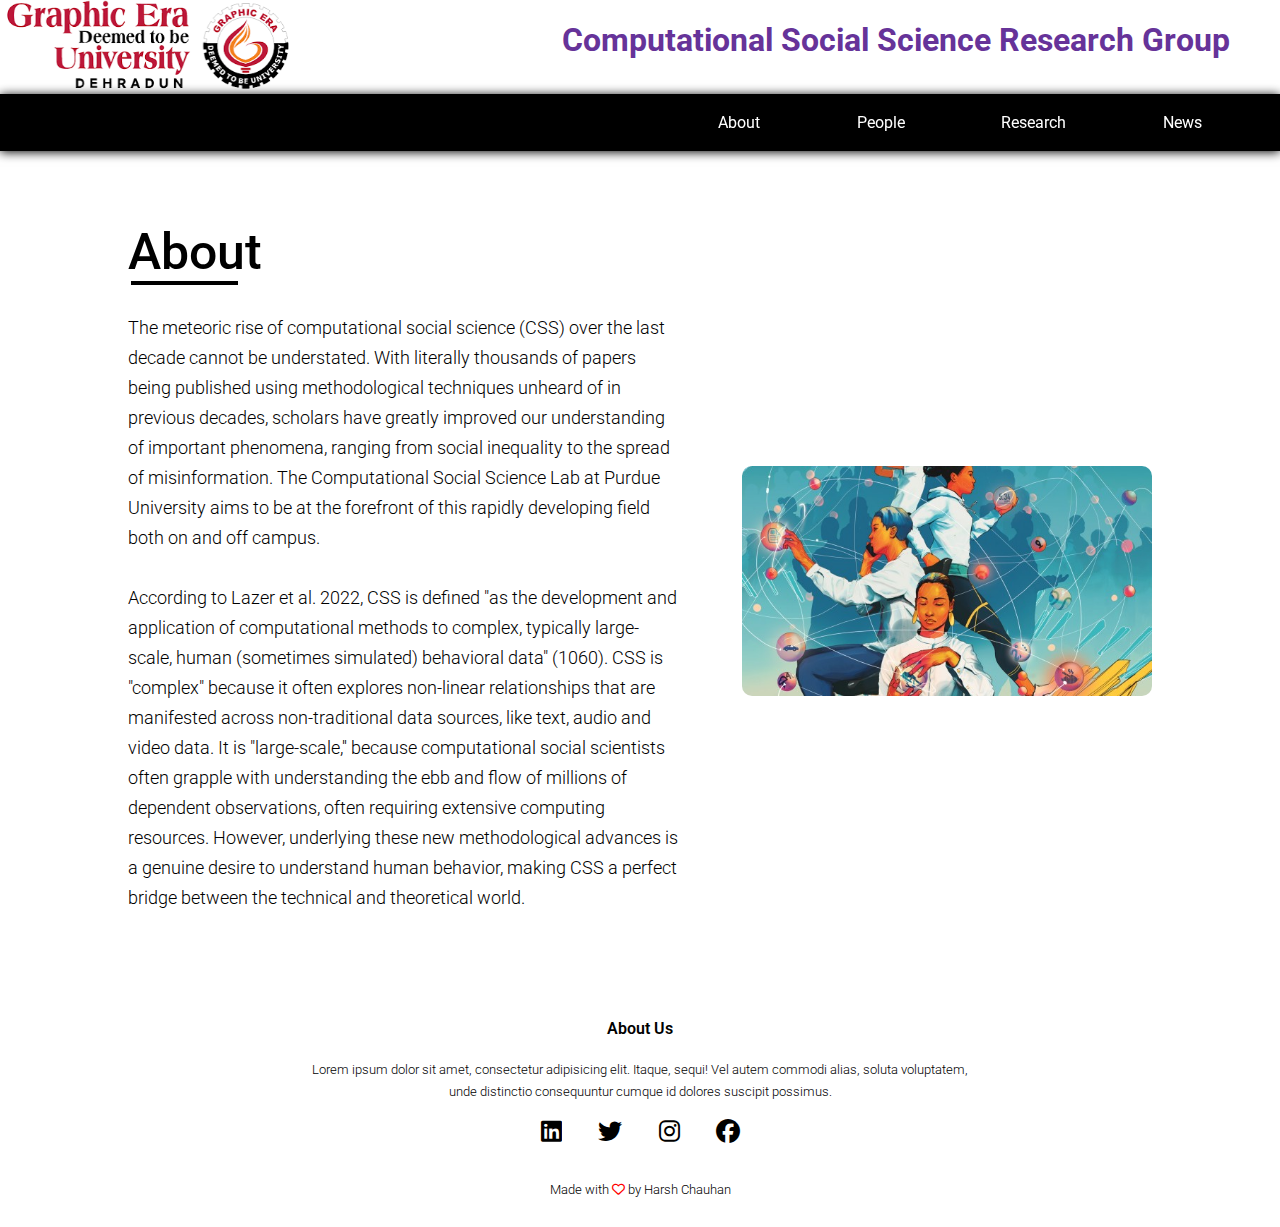
<file: index.html>
<!DOCTYPE html>
<html lang="en">

<head>
    <meta charset="UTF-8">
    <meta http-equiv="X-UA-Compatible" content="IE=edge">
    <meta name="viewport" content="width=device-width, initial-scale=1.0">
    <title>Computational Social Sciences Research Group</title>
    <link rel="stylesheet" href="style.css">
    <link rel="preconnect" href="https://fonts.googleapis.com">
    <link rel="preconnect" href="https://fonts.gstatic.com" crossorigin>
    <link href="https://fonts.googleapis.com/css2?family=Roboto:wght@100;300;400;500&display=swap" rel="stylesheet">
    <link rel="stylesheet" href="https://cdnjs.cloudflare.com/ajax/libs/font-awesome/6.4.0/css/all.min.css">
</head>

<body>
    <div class="logo">
        <div><a href="index.html"><img src="Media/logo.png" alt=""></a></div>
        <div><span>Computational Social Science Research Group</span></div>
    </div>

    <!--------Nav Links-------->
    <nav class="nav-links">
        <ul>
            <a href="#">
                <li>About</li>
            </a>
            <a href="people.html">
                <li>People</li>
            </a>
            <a href="research.html">
                <li>Research</li>
            </a>
            <a href="">
                <li>News</li>
            </a>
        </ul>
    </nav>


    <!--------About Section-------->
    <section class="about">
        <div class="row">
            <div class="about-content">
                <div class="people-heading"><h1>About</h1></div>
                <p>The meteoric rise of computational social science (CSS) over the last decade cannot be understated.
                    With literally thousands of papers being published using methodological techniques unheard of in
                    previous decades, scholars have greatly improved our understanding of important phenomena, ranging
                    from social inequality to the spread of misinformation. The Computational Social Science Lab at
                    Purdue University aims to be at the forefront of this rapidly developing field both on and off
                    campus.<br><br>

                    According to Lazer et al. 2022, CSS is defined "as the development and application of computational
                    methods to complex, typically large-scale, human (sometimes simulated) behavioral data" (1060). CSS
                    is "complex" because it often explores non-linear relationships that are manifested across
                    non-traditional data sources, like text, audio and video data. It is "large-scale,'' because
                    computational social scientists often grapple with understanding the ebb and flow of millions of
                    dependent observations, often requiring extensive computing resources. However, underlying these new
                    methodological advances is a genuine desire to understand human behavior, making CSS a perfect
                    bridge between the technical and theoretical world.<br><br>
            </div>

            <div class="about-img">
                <img src="Media/about.jpg" alt="">
            </div>
        </div>
    </section>


    <!--------footer-------->
    <section class="footer">
        <div class="footer-content">
            <h4>About Us</h4>
            <p>Lorem ipsum dolor sit amet, consectetur adipisicing elit. Itaque, sequi! Vel autem commodi alias, soluta
                voluptatem, <br>unde distinctio consequuntur cumque id dolores suscipit possimus.</p>
        </div>
        <div class="footer-content">
            <i class="fa-brands fa-linkedin"></i>
            <i class="fa-brands fa-twitter"></i>
            <i class="fa-brands fa-instagram"></i>
            <i class="fa-brands fa-facebook"></i>
        </div>
        <div class="footer-content">
            <p>Made with <i class="fa-regular fa-heart"></i> by Harsh Chauhan</p>
        </div>
    </section>

</body>

</html>
</file>
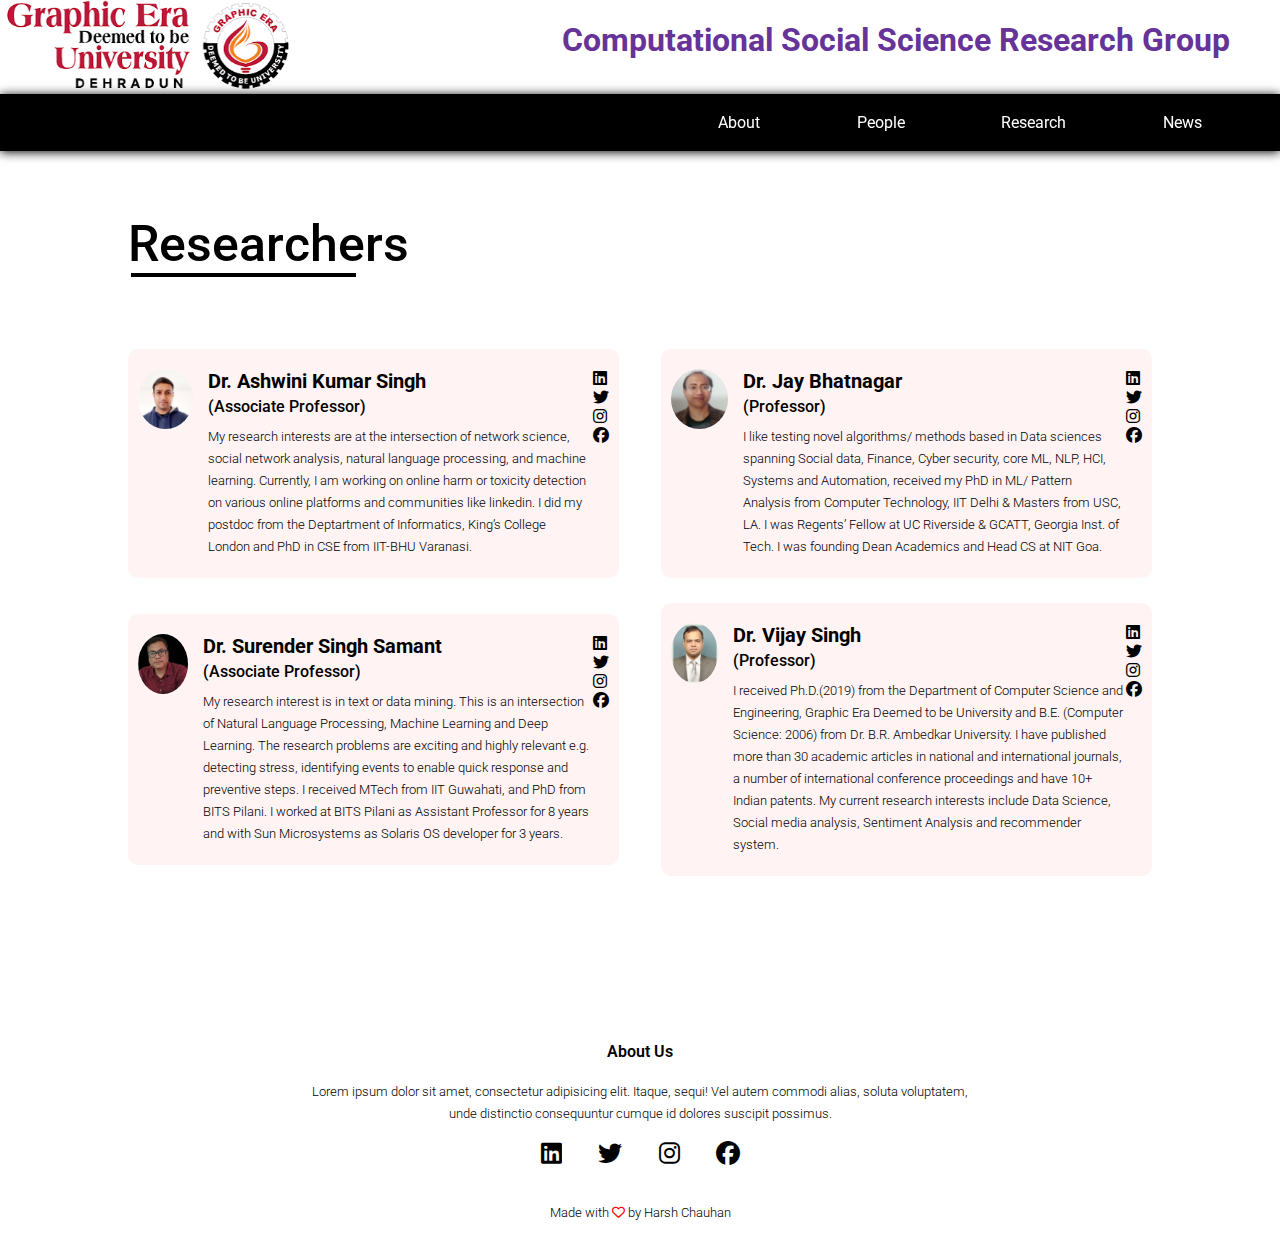
<file: people.html>
<!DOCTYPE html>
<html lang="en">

<head>
    <meta charset="UTF-8">
    <meta http-equiv="X-UA-Compatible" content="IE=edge">
    <meta name="viewport" content="width=device-width, initial-scale=1.0">
    <title>Computational Social Sciences Research Group</title>
    <link rel="stylesheet" href="style.css">
    <link rel="preconnect" href="https://fonts.googleapis.com">
    <link rel="preconnect" href="https://fonts.gstatic.com" crossorigin>
    <link href="https://fonts.googleapis.com/css2?family=Roboto:wght@100;300;400;500&display=swap" rel="stylesheet">
    <link rel="stylesheet" href="https://cdnjs.cloudflare.com/ajax/libs/font-awesome/6.4.0/css/all.min.css">
</head>

<body>
    <div class="logo">
        <div><a href="index.html"><img src="Media/logo.png" alt=""></a></div>
        <div><span>Computational Social Science Research Group</span></div>
    </div>

    <!--------Nav Links-------->
    <nav class="nav-links">
        <ul>
            <a href="index.html">
                <li>About</li>
            </a>
            <a href="#">
                <li>People</li>
            </a>
            <a href="research.html">
                <li>Research</li>
            </a>
            <a href="">
                <li>News</li>
            </a>
        </ul>
    </nav>



    <!-----------People----------->
    <section class="people">
        <div class="people-heading">
            <h1>Researchers</h1>
        </div>

        <div class="row">
            <div class="people-container">
                <img src="./Media/person1.png">
                <div class="people-content">
                    <h3>Dr. Ashwini Kumar Singh</h3>
                    <h4>(Associate Professor)</h4>
                    <p>My research interests are at the intersection of network science, social network analysis,
                        natural language processing, and machine learning. Currently, I am working on online
                        harm or toxicity detection on various online platforms and communities like linkedin. I did my
                        postdoc from the
                        Deptartment of Informatics, King’s College London and PhD in CSE from IIT-BHU Varanasi.</p>
                </div>
                <div class="people-icons">
                    <i class="fa-brands fa-linkedin"></i>
                    <i class="fa-brands fa-twitter"></i>
                    <i class="fa-brands fa-instagram"></i>
                    <i class="fa-brands fa-facebook"></i>
                </div>
            </div>

            <div class="people-container">
                <img src="./Media/person2.png">
                <div class="people-content">
                    <h3>Dr. Jay Bhatnagar</h3>
                    <h4>(Professor)</h4>
                    <p>I like testing novel algorithms/ methods based in Data sciences spanning Social data, Finance,
                        Cyber security, core ML, NLP, HCI, Systems and Automation, received my PhD in ML/ Pattern
                        Analysis from Computer Technology, IIT Delhi & Masters from USC, LA. I was Regents’ Fellow at UC
                        Riverside & GCATT, Georgia Inst. of Tech.
                        I was founding Dean Academics and Head CS at NIT Goa.</p>
                </div>
                <div class="people-icons">
                    <i class="fa-brands fa-linkedin"></i>
                    <i class="fa-brands fa-twitter"></i>
                    <i class="fa-brands fa-instagram"></i>
                    <i class="fa-brands fa-facebook"></i>
                </div>
            </div>

            <div class="people-container">
                <img src="./Media/person3.png">
                <div class="people-content">
                    <h3>Dr. Surender Singh Samant</h3>
                    <h4>(Associate Professor)</h4>
                    <p>My research interest is in text or data mining. This is an intersection of Natural Language
                        Processing, Machine Learning and Deep Learning. The research problems are exciting and highly
                        relevant e.g. detecting stress, identifying events to enable quick response and preventive
                        steps. I received MTech from IIT Guwahati, and PhD from BITS Pilani. I worked at BITS Pilani as
                        Assistant Professor for 8 years and with Sun Microsystems as Solaris OS developer for 3 years.
                    </p>
                </div>
                <div class="people-icons">
                    <i class="fa-brands fa-linkedin"></i>
                    <i class="fa-brands fa-twitter"></i>
                    <i class="fa-brands fa-instagram"></i>
                    <i class="fa-brands fa-facebook"></i>
                </div>
            </div>

            <div class="people-container">
                <img src="./Media/person4.png">
                <div class="people-content">
                    <h3>Dr. Vijay Singh</h3>
                    <h4>(Professor)</h4>
                    <p>I received Ph.D.(2019) from the Department of Computer Science and Engineering, Graphic Era
                        Deemed to be University and B.E. (Computer Science: 2006) from Dr. B.R. Ambedkar University. I
                        have published more than 30 academic articles in national and international journals, a number
                        of international conference proceedings and have 10+ Indian patents. My current research
                        interests include Data Science, Social media analysis, Sentiment Analysis and recommender
                        system.</p>
                </div>
                <div class="people-icons">
                    <i class="fa-brands fa-linkedin"></i>
                    <i class="fa-brands fa-twitter"></i>
                    <i class="fa-brands fa-instagram"></i>
                    <i class="fa-brands fa-facebook"></i>
                </div>
            </div>

        </div>
    </section>



    <!--------footer-------->
    <section class="footer">
        <div class="footer-content">
            <h4>About Us</h4>
            <p>Lorem ipsum dolor sit amet, consectetur adipisicing elit. Itaque, sequi! Vel autem commodi alias, soluta
                voluptatem, <br>unde distinctio consequuntur cumque id dolores suscipit possimus.</p>
        </div>
        <div class="footer-content">
            <i class="fa-brands fa-linkedin"></i>
            <i class="fa-brands fa-twitter"></i>
            <i class="fa-brands fa-instagram"></i>
            <i class="fa-brands fa-facebook"></i>
        </div>
        <div class="footer-content">
            <p>Made with <i class="fa-regular fa-heart"></i> by Harsh Chauhan</p>
        </div>
    </section>

</body>

</html>
</file>
<file: style.css>
*{
    padding: 0;
    margin: 0;
    font-family: 'Roboto', sans-serif;
}

p{
    font-size: 13px;
    padding: 10px;
    font-weight: 300;
    line-height: 22px;
    padding: 0;
}

.logo{
    position: relative;
    width: 100%;
    height: 5%;
    background-color: white;
    display: flex;
}

.logo img{
    height: 10vh;
}

.logo span{
    position: absolute;
    right: 50px;
    font-weight: 700;
    font-size: 200%;
    margin: auto;
    text-align: center;
    top: 22%;
    color: rebeccapurple
}

.nav-links{
    background-color: black;
    box-shadow: 0 1px 10px black;
    display: flex;
    justify-content: right;
    position: sticky;
    z-index: 3;
    top: 0;
}

.nav-links ul{
    display: flex;
    width: 50%;
    justify-content: space-evenly;
}

.nav-links ul a{
    padding: 3%;
    list-style: none;
    transition: 0.4s;
}

.nav-links ul a{
    color: white;
    text-decoration: none;
}

.nav-links ul a:hover{
    background-color: red;
}

.about{
    width: 80%;
    margin: auto;
}

.row{
    display: flex;
    justify-content: space-between;
    text-align: left;
    align-items: center;
    flex-wrap: wrap;
    margin-top: 7%;
    width: 100%;
}

.about-content{
    flex-basis: 54%;
}

.about-content h1{
    font-weight: 500;
    font-size: 50px;
    word-spacing: 2px;
}

.about-content p{
    line-height: 30px;
    font-size: large;
    margin-top: 5%;
}

.about-img{
    flex-basis:40%;
}

.about-img img{
    width: 100%;
    border-radius: 10px;
}


@media (max-width:950px){
    .logo span{
        display: none;
    }
}



/* -------------People------------- */
.people 
{
    width: 80%;
    margin: auto;
    padding: 5%;
}

.people-heading h1{
    font-size: 50px;
    font-weight: 500;
    display: inline-block;
}

.people-heading h1::after{
    content: "";
    display: block;
    height: 4px;
    width: 80%;
    background-color: black;
    margin-left: 3px;
}

.people-container{
    flex-basis: 46%;
    position: relative;
    display: flex;
    justify-content: space-between;
    flex-direction: row;
    background-color:#fff3f3;
    padding: 20px 10px;
    margin-bottom: 25px;
    border-radius: 10px;
    transition-duration: 0.4s;
    min-height: 50%;
}
.people-container:hover{
    box-shadow: 0 0 15px rgba(182, 181, 181, 0.745);
}


.people-container img{
    height: 60px;
    width: 60px;
    border-radius: 50%;
}

.people-content{
    padding-left: 15px;
}

.people-content h3{
    font-size: 20px;
}
.people-content h4{
    padding-top: 4px;
    font-weight: 500;
}
.people-content p{
    padding-top: 10px;
}
.people-content .people-icons{
    padding-top: 10px;
    transform: translateX(28%);
}
.people-icons .fa-brands{
    margin-left: 3px;
    transition-duration: 0.2s;
}




/* -----------------RESEARCH----------------- */
.banner{
    width: 100%;
    height: 35vh;
    background-image: url("./Media/banner.jpg");
    background-size: cover;
    background-position: bottom;
}

.banner .people-heading h1{
    color: white;
    display: inline-block;
    margin: 5% 10%;
}

.banner .people-heading h1::after{
    content: "";
    display: block;
    height: 4px;
    width: 80%;
    background-color: white;
    margin-left: 3px;
}

.research-block{
    width: 80%;
    margin: auto;
}

.highlighted{
    background-color: rgb(239, 239, 211);
}

.research-content{
    flex-basis: 48%;
}

.research-content h2{
    font-size: 28px;
    font-weight: 500;
}
.research-content p{
    padding-top: 15px;
    font-weight: 300;
    font-size: 15px;
}
.research-content img{
    width: 100%;
    overflow: hidden;
    border-radius: 10px;
}


/* ------------------FOOTER------------------ */

.footer{
    width: 100%;
    margin-top: 6%;
    margin-bottom: 2%;
}

.footer-content{
    width: 80%;
    margin: auto;
    text-align: center;
}

.footer h4{
    font-weight: 600;
}

.footer p{
    margin-top: 2%;
}

.footer-content .fa-brands{
    margin: 20px;
    transform: scale(1.5);
}

.fa-brands:hover{
    color: blue;
    cursor: pointer;
}

.footer-content .fa-heart{
    color: red;
}

@media (max-width:750px){
    .row{
        flex-direction: column;
    }
    .about-content{
        flex-basis: 100%;
    }
    .about-img{
        flex-basis:100%;
    }
    .about-content p{
        line-height: 25px;
        font-size: medium;
    }
    .about-content h1{
        font-weight: 500;
        font-size: 35px;
    }
    .nav-links ul{
        width: 100%;
    }
    .footer{
        margin-top: 120px;
    }
    .footer-content .fa-brands{
        margin:15px;
        transform: scale(1);
    }
    .footer-content p{
        font-size: 12px;
    }
    .people{
        width: 90%;
    }
    .people-heading h1{
        font-weight: 500;
        font-size: 35px;
    }
    .people p{
        line-height: 25px;
        font-size: medium;
    }

    .banner{
        height: 25vh;
    }
    .banner .people-heading h1{
        margin-top: 15%;
    }
}
</file>
